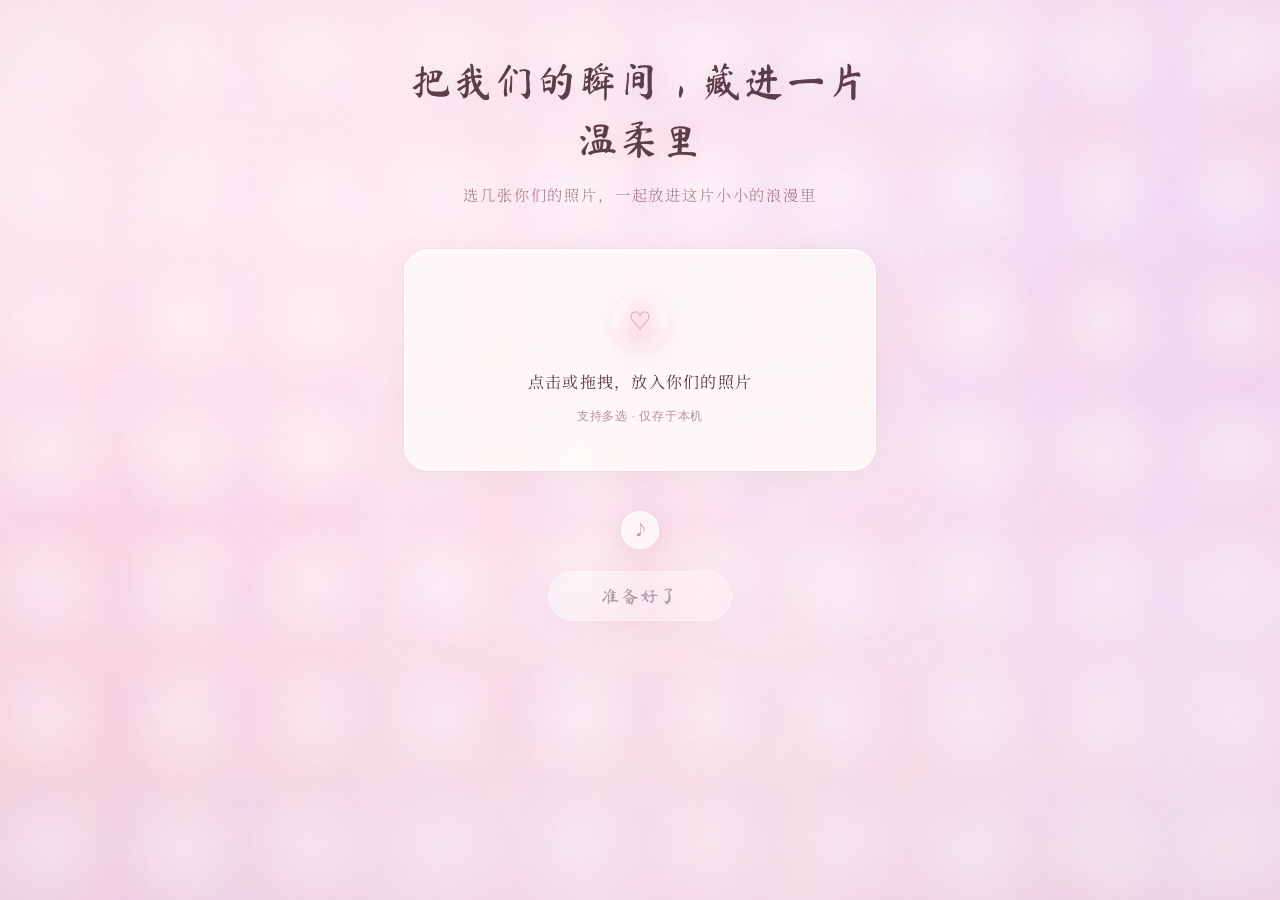
<file: index.html>
<!DOCTYPE html>
<html lang="zh-CN">
<head>
  <meta charset="UTF-8">
  <meta name="viewport" content="width=device-width, initial-scale=1.0">
  <title>把我们的瞬间 · 藏进温柔里</title>
  <link rel="preconnect" href="https://fonts.googleapis.com">
  <link rel="preconnect" href="https://fonts.gstatic.com" crossorigin>
  <link href="https://fonts.googleapis.com/css2?family=Ma+Shan+Zheng&family=ZCOOL+XiaoWei&family=Noto+Serif+SC:wght@300;400;500&display=swap" rel="stylesheet">
  <link rel="stylesheet" href="css/style.css">
</head>
<body class="page-upload">
  <!-- 背景装饰层 -->
  <div class="decor-layer" aria-hidden="true">
    <div class="dream-glow"></div>
    <div class="bokeh"></div>
    <div class="mist"></div>
    <div class="stars"></div>
    <div class="floating-hearts">
      <span></span><span></span><span></span><span></span><span></span><span></span>
    </div>
    <div class="heart-rain"></div>
    <div class="petals"></div>
    <div class="romance-vignette"></div>
  </div>

  <main class="upload-container">
    <header class="upload-header">
      <h1>把我们的瞬间，藏进一片温柔里</h1>
      <p class="subtitle">选几张你们的照片，一起放进这片小小的浪漫里</p>
    </header>

    <!-- 拖拽 / 点击上传区 -->
    <label class="drop-zone" id="dropZone" for="fileInput">
      <span class="drop-icon" aria-hidden="true"></span>
      <span class="drop-text">点击或拖拽，放入你们的照片</span>
      <span class="drop-hint">支持多选 · 仅存于本机</span>
      <input type="file" id="fileInput" accept="image/*" multiple hidden>
    </label>

    <!-- 已选预览 -->
    <section class="preview-section" id="previewSection" hidden>
      <p class="preview-count" id="previewCount"></p>
      <div class="preview-grid" id="previewGrid"></div>
    </section>

    <footer class="upload-actions">
      <button type="button" class="btn-sound-toggle btn-sound-toggle-upload" data-sound-toggle aria-pressed="true" title="关闭音效" aria-label="关闭音效">♪</button>
      <button type="button" class="btn-primary" id="confirmBtn" disabled>准备好了</button>
      <a href="gallery.html" class="link-secondary" id="continueLink" hidden>先看看上次的回忆 →</a>
    </footer>
  </main>

  <script src="js/heart-rain.js"></script>
  <script src="js/db.js"></script>
  <script src="js/romance-audio.js"></script>
  <script src="js/app.js"></script>
</body>
</html>
</file>
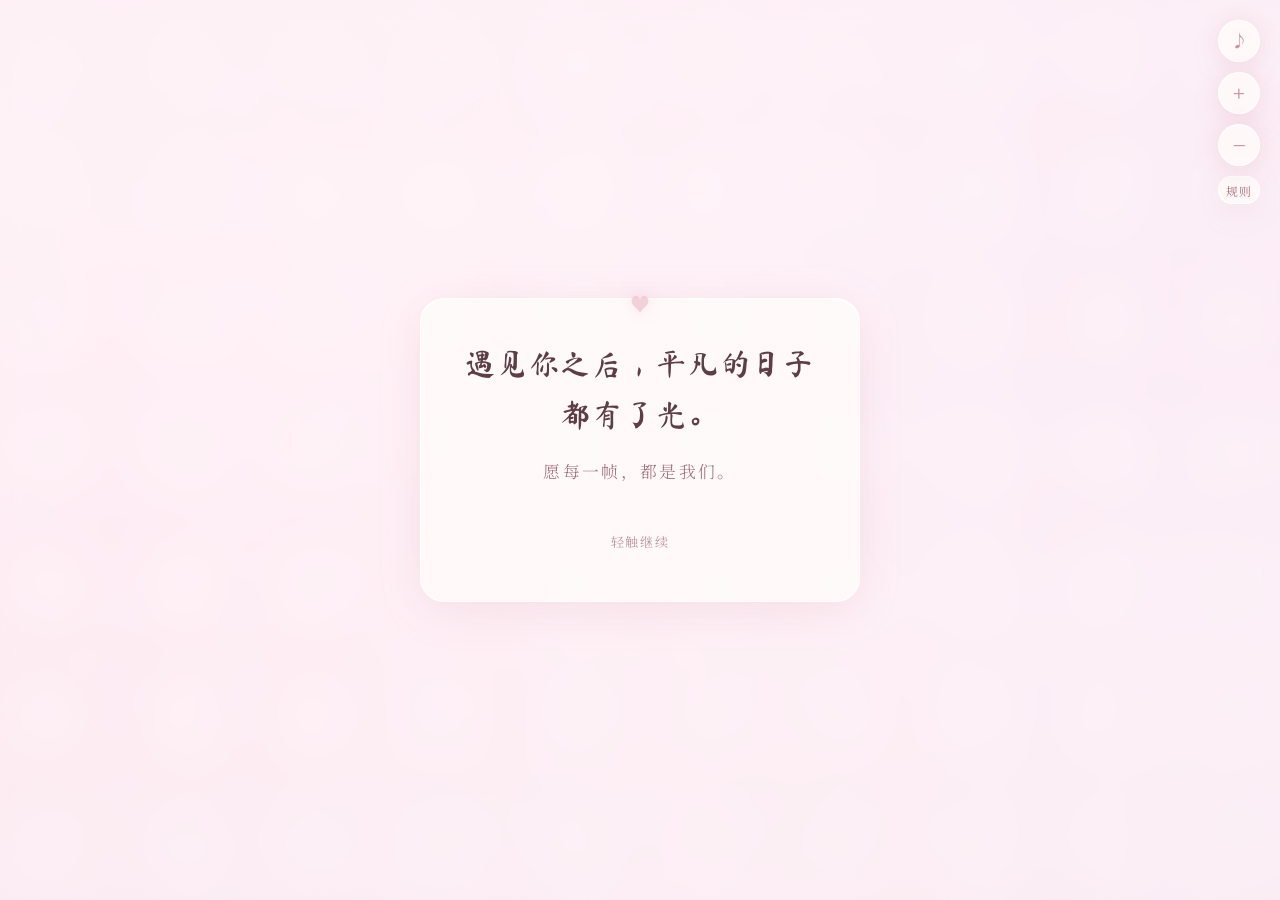
<file: gallery.html>
<!DOCTYPE html>
<html lang="zh-CN">
<head>
  <meta charset="UTF-8">
  <meta name="viewport" content="width=device-width, initial-scale=1.0">
  <title>属于我们的温柔时刻</title>
  <link rel="preconnect" href="https://fonts.googleapis.com">
  <link rel="preconnect" href="https://fonts.gstatic.com" crossorigin>
  <link href="https://fonts.googleapis.com/css2?family=Ma+Shan+Zheng&family=ZCOOL+XiaoWei&family=Noto+Serif+SC:wght@300;400;500&display=swap" rel="stylesheet">
  <link rel="stylesheet" href="css/style.css">
</head>
<body class="page-gallery">
  <div class="decor-layer" aria-hidden="true">
    <div class="dream-glow"></div>
    <div class="bokeh"></div>
    <div class="mist"></div>
    <div class="stars"></div>
    <div class="floating-hearts">
      <span></span><span></span><span></span><span></span><span></span><span></span>
    </div>
    <div class="heart-rain"></div>
    <div class="petals"></div>
    <div class="romance-vignette"></div>
  </div>

  <!-- 右上角控制区 -->
  <div class="top-controls" id="topControls">
    <button type="button" class="btn-sound-toggle" data-sound-toggle aria-pressed="true" title="关闭音效" aria-label="关闭音效">♪</button>
    <button type="button" class="btn-add-photo" id="addPhotoBtn" title="添加照片" aria-label="添加照片">+</button>
    <button type="button" class="btn-remove-photo" id="removePhotoBtn" title="删除照片" aria-label="删除照片">−</button>
    <button type="button" class="btn-rules" id="rulesBtn" title="规则说明" aria-label="规则说明">规则</button>
    <div class="rules-bubble" id="rulesBubble" role="status" aria-live="polite">
      有不懂的地方可以点这里查看玩法说明
    </div>
  </div>
  <input type="file" id="addPhotoInput" accept="image/*" multiple hidden>

  <!-- 入场暖心情侣文案 -->
  <div class="intro-overlay" id="introOverlay">
    <div class="intro-content">
      <p class="intro-line">遇见你之后，平凡的日子都有了光。</p>
      <p class="intro-line intro-line-sub">愿每一帧，都是我们。</p>
      <button type="button" class="intro-skip" id="introSkip">轻触继续</button>
    </div>
  </div>

  <!-- 照片拖尾层 -->
  <canvas class="trail-layer" id="trailCanvas" aria-hidden="true"></canvas>

  <!-- 图片交互舞台 -->
  <div class="gallery-stage" id="galleryStage"></div>
  <div class="effects-layer" id="effectsLayer" aria-live="polite"></div>

  <!-- 照片管理弹窗 -->
  <div class="photo-manage-modal" id="photoManageModal" hidden>
    <div class="photo-manage-card" role="dialog" aria-modal="true" aria-labelledby="photoManageTitle">
      <h2 id="photoManageTitle">管理照片</h2>
      <p class="photo-manage-hint">点击照片右上角的 × 可删除</p>
      <div class="photo-manage-grid" id="photoManageGrid"></div>
      <p class="photo-manage-empty" id="photoManageEmpty" hidden>还没有照片，先用右上角 + 添加吧</p>
      <button type="button" class="photo-manage-close" id="photoManageClose">完成</button>
    </div>
  </div>

  <!-- 规则弹窗 -->
  <div class="rules-modal" id="rulesModal" hidden>
    <div class="rules-card" role="dialog" aria-modal="true" aria-labelledby="rulesTitle">
      <h2 id="rulesTitle">玩法说明</h2>
      <ul class="rules-list">
        <li>按住鼠标左键靠近照片可弹开；松开左键后鼠标经过不会再推动照片。手机上用手指按住滑动同理。</li>
        <li>按住 <strong>Space</strong>：照片组成爱心形状。</li>
        <li>按住 <strong>A-Z / 0-9</strong>：照片组成对应字母或数字的实心形状。</li>
        <li>按住 <strong>Shift</strong> 时再触发形状：进入高规整模式，形状更工整。</li>
        <li>按住形状键时<strong>左键点击</strong>：照片炸裂成烟花，中央浮现对应图案，约 2 秒后消失。</li>
        <li>自由状态下左键点击照片会触发烟花和情话，几秒后会重生同款照片。</li>
        <li>按住 <strong>↑ ↓ ← →</strong>：对侧冲击波持续加压，照片越吹越猛，松手停止（约 3 秒达到最强）。</li>
        <li>手机端底部有<strong>虚拟键盘</strong>，可代替实体键操作（A-Z、0-9、爱心、风向、工整、炸裂）。</li>
        <li>首次点击或触摸页面后，背景音乐会循环播放《晴天》；右上角 <strong>♪</strong> 可开关音乐与音效。</li>
        <li>右上角 <strong>−</strong> 可打开照片管理，删除已添加的照片。</li>
      </ul>
      <button type="button" class="rules-close" id="rulesCloseBtn">我知道啦</button>
    </div>
  </div>

  <script src="js/heart-rain.js"></script>
  <script src="js/shape-points.js"></script>
  <script src="js/db.js"></script>
  <script src="js/romance-audio.js"></script>
  <script src="js/virtual-keyboard.js"></script>
  <script src="js/gallery.js"></script>
</body>
</html>
</file>
<file: css/style.css>
/* ===== 唯美浪漫主题 ===== */
:root {
  --cream: #fff9f7;
  --blush: #fce8ef;
  --peach: #ffe8e0;
  --lilac: #f0e8f8;
  --rose: #e8b4c4;
  --rose-soft: #f0d4de;
  --rose-deep: #c995a8;
  --gold-soft: #f5e6d3;
  --text-soft: #7a6369;
  --text-heading: #5c3d48;
  --text-accent: #9e6b7a;
  --shadow-soft: 0 8px 32px rgba(160, 100, 120, 0.1);
  --shadow-glow: 0 8px 40px rgba(220, 150, 170, 0.22);
  --glass: rgba(255, 252, 250, 0.72);
  --glass-border: rgba(255, 255, 255, 0.85);
  --radius-lg: 24px;
  --radius-md: 14px;
  --font-display: 'Ma Shan Zheng', 'STKaiti', 'KaiTi', cursive;
  --font-body: 'ZCOOL XiaoWei', 'Noto Serif SC', serif;
  --font-serif: 'Noto Serif SC', 'Songti SC', serif;
  --font-sans: 'PingFang SC', 'Microsoft YaHei', sans-serif;
}

*,
*::before,
*::after {
  box-sizing: border-box;
  margin: 0;
  padding: 0;
}

html, body {
  min-height: 100%;
  overflow-x: hidden;
}

body {
  font-family: var(--font-body);
  font-weight: 400;
  color: var(--text-soft);
  background-color: #fff5f8;
  background-image:
    radial-gradient(ellipse 130% 92% at 52% -24%, rgba(255, 224, 238, 0.92) 0%, rgba(255, 224, 238, 0.36) 35%, transparent 62%),
    radial-gradient(ellipse 82% 66% at 96% 44%, rgba(238, 205, 230, 0.56) 0%, transparent 58%),
    radial-gradient(ellipse 78% 56% at 4% 84%, rgba(255, 228, 220, 0.58) 0%, transparent 54%),
    radial-gradient(ellipse 45% 36% at 52% 52%, rgba(255, 248, 252, 0.52) 0%, transparent 70%),
    linear-gradient(178deg, #fffaf8 0%, #fdf0f5 32%, #f6e9f6 64%, #eee8f8 100%);
  background-attachment: fixed;
  line-height: 1.75;
  -webkit-font-smoothing: antialiased;
}

/* ===== 背景装饰层 ===== */
.decor-layer {
  position: fixed;
  inset: 0;
  pointer-events: none;
  z-index: 0;
  overflow: hidden;
}

.decor-layer::before {
  content: '';
  position: absolute;
  inset: -22%;
  background:
    radial-gradient(circle at 24% 22%, rgba(255, 236, 244, 0.6) 0%, transparent 46%),
    radial-gradient(circle at 80% 28%, rgba(245, 228, 255, 0.46) 0%, transparent 44%),
    radial-gradient(circle at 52% 82%, rgba(255, 228, 236, 0.42) 0%, transparent 42%);
  opacity: 0.75;
  filter: blur(8px);
  animation: auraDrift 20s ease-in-out infinite alternate;
}

/* 梦幻光晕（缓慢呼吸） */
.dream-glow {
  position: absolute;
  inset: -30%;
  background:
    radial-gradient(circle at 22% 30%, rgba(255, 175, 200, 0.42) 0%, transparent 44%),
    radial-gradient(circle at 76% 22%, rgba(224, 186, 240, 0.35) 0%, transparent 42%),
    radial-gradient(circle at 62% 74%, rgba(255, 206, 194, 0.33) 0%, transparent 40%),
    radial-gradient(circle at 14% 74%, rgba(255, 194, 218, 0.31) 0%, transparent 37%);
  opacity: 0.82;
  animation: glowPulse 14s ease-in-out infinite alternate;
}

@keyframes glowPulse {
  0% { opacity: 0.74; transform: scale(1) rotate(0deg) translate(0, 0); }
  100% { opacity: 1; transform: scale(1.1) rotate(2.8deg) translate(1.6%, -1.4%); }
}

/* 散景光斑 */
.bokeh {
  position: absolute;
  inset: 0;
  background-image:
    radial-gradient(circle, rgba(255, 255, 255, 0.56) 0%, transparent 70%),
    radial-gradient(circle, rgba(255, 196, 216, 0.32) 0%, transparent 70%),
    radial-gradient(circle, rgba(236, 206, 255, 0.26) 0%, transparent 70%),
    radial-gradient(circle, rgba(255, 222, 210, 0.2) 0%, transparent 68%);
  background-size: 132px 132px, 192px 192px, 102px 102px, 156px 156px;
  background-position: 10% 16%, 72% 60%, 42% 82%, 22% 72%;
  opacity: 0.76;
  animation: bokehShift 24s ease-in-out infinite alternate;
}

@keyframes bokehShift {
  0% { transform: translate(0, 0) scale(1); }
  50% { transform: translate(1.8%, -1.2%) scale(1.02); }
  100% { transform: translate(-1.3%, 1.5%) scale(1.04); }
}

@keyframes auraDrift {
  0% { transform: translate(0, 0) scale(1); }
  100% { transform: translate(1.2%, -1.8%) scale(1.05); }
}

.mist {
  position: absolute;
  inset: -20%;
  background:
    radial-gradient(ellipse 70% 55% at 15% 25%, rgba(255, 245, 250, 0.75) 0%, transparent 58%),
    radial-gradient(ellipse 60% 50% at 85% 65%, rgba(245, 230, 248, 0.6) 0%, transparent 55%),
    radial-gradient(ellipse 50% 40% at 50% 90%, rgba(255, 235, 240, 0.5) 0%, transparent 50%);
  animation: mistDrift 28s ease-in-out infinite alternate;
}

@keyframes mistDrift {
  0% { transform: translate(0, 0) scale(1); }
  100% { transform: translate(2%, 3%) scale(1.04); }
}

.stars {
  position: absolute;
  inset: 0;
  background-image:
    radial-gradient(2px 2px at 8% 12%, rgba(255, 255, 255, 0.95) 50%, transparent 50%),
    radial-gradient(1.5px 1.5px at 22% 38%, rgba(255, 230, 240, 0.9) 50%, transparent 50%),
    radial-gradient(2px 2px at 42% 18%, rgba(255, 255, 255, 0.85) 50%, transparent 50%),
    radial-gradient(1px 1px at 58% 52%, rgba(255, 245, 250, 0.8) 50%, transparent 50%),
    radial-gradient(2px 2px at 72% 28%, rgba(255, 255, 255, 0.9) 50%, transparent 50%),
    radial-gradient(1.5px 1.5px at 88% 62%, rgba(255, 220, 235, 0.85) 50%, transparent 50%),
    radial-gradient(1px 1px at 32% 72%, rgba(255, 255, 255, 0.75) 50%, transparent 50%),
    radial-gradient(2px 2px at 92% 8%, rgba(255, 240, 248, 0.9) 50%, transparent 50%),
    radial-gradient(1px 1px at 50% 45%, rgba(255, 255, 255, 0.6) 50%, transparent 50%);
  animation: starTwinkle 5s ease-in-out infinite alternate;
}

@keyframes starTwinkle {
  0% { opacity: 0.45; }
  100% { opacity: 1; }
}

/* 漂浮小爱心 */
.floating-hearts {
  position: absolute;
  inset: 0;
}

.floating-hearts span {
  position: absolute;
  font-size: 0;
  opacity: 0;
  animation: heartFloat 16s ease-in-out infinite;
}

.floating-hearts span::before {
  content: '♥';
  font-size: clamp(10px, 1.8vw, 16px);
  color: rgba(232, 160, 185, 0.35);
  text-shadow: 0 0 12px rgba(255, 180, 200, 0.4);
}

.floating-hearts span:nth-child(1) { left: 8%; animation-delay: 0s; animation-duration: 18s; }
.floating-hearts span:nth-child(2) { left: 25%; animation-delay: 3s; animation-duration: 22s; }
.floating-hearts span:nth-child(3) { left: 45%; animation-delay: 1s; animation-duration: 20s; }
.floating-hearts span:nth-child(4) { left: 62%; animation-delay: 5s; animation-duration: 17s; }
.floating-hearts span:nth-child(5) { left: 78%; animation-delay: 2s; animation-duration: 24s; }
.floating-hearts span:nth-child(6) { left: 90%; animation-delay: 7s; animation-duration: 19s; }

.floating-hearts span:nth-child(odd)::before {
  color: rgba(220, 170, 200, 0.4);
  font-size: clamp(8px, 1.4vw, 13px);
}

@keyframes heartFloat {
  0% {
    transform: translateY(105vh) rotate(0deg) scale(0.6);
    opacity: 0;
  }
  8% { opacity: 0.5; }
  50% { opacity: 0.35; }
  92% { opacity: 0.2; }
  100% {
    transform: translateY(-10vh) rotate(25deg) scale(1);
    opacity: 0;
  }
}

/* 粉色爱心雨 */
.heart-rain {
  position: absolute;
  inset: 0;
  overflow: hidden;
  pointer-events: none;
  z-index: 1;
}

.heart-rain-item {
  position: absolute;
  top: -8%;
  font-size: 0;
  animation: heartRainFall linear infinite;
  will-change: transform, opacity;
}

.heart-rain-item::before {
  content: '♥';
  display: block;
  font-size: var(--hr-size, 13px);
  color: rgba(255, 126, 172, 0.72);
  opacity: var(--hr-opacity, 0.45);
  text-shadow:
    0 0 14px rgba(255, 146, 188, 0.65),
    0 0 6px rgba(255, 190, 214, 0.5);
}

@keyframes heartRainFall {
  0% {
    transform: translateY(-4vh) translateX(0) rotate(-12deg) scale(0.78);
    opacity: 0;
  }
  10% { opacity: var(--hr-opacity, 0.45); }
  36% { transform: translateY(34vh) translateX(calc(var(--hr-drift, 20px) * 0.35)) rotate(6deg) scale(0.96); }
  68% { transform: translateY(70vh) translateX(calc(var(--hr-drift, 20px) * 0.72)) rotate(-5deg) scale(1.05); }
  90% { opacity: calc(var(--hr-opacity, 0.45) * 0.78); }
  100% {
    transform: translateY(112vh) translateX(var(--hr-drift, 20px)) rotate(18deg) scale(1.12);
    opacity: 0;
  }
}

.petals {
  position: absolute;
  inset: 0;
}

.petals::before,
.petals::after {
  content: '';
  position: absolute;
  width: 8px;
  height: 8px;
  border-radius: 50% 0 50% 50%;
  background: linear-gradient(135deg, rgba(255, 200, 215, 0.5), rgba(240, 180, 200, 0.25));
  animation: petalFall 24s linear infinite;
}

.petals::before {
  left: 12%;
  top: -12px;
  animation-duration: 26s;
}

.petals::after {
  left: 68%;
  top: -12px;
  width: 6px;
  height: 6px;
  animation-delay: 9s;
  animation-duration: 21s;
}

.decor-layer::after {
  content: '';
  position: absolute;
  width: 7px;
  height: 7px;
  border-radius: 50% 0 50% 50%;
  background: rgba(255, 190, 210, 0.35);
  left: 42%;
  top: -8px;
  animation: petalFall 28s linear infinite;
  animation-delay: 4s;
}

.decor-layer .petals::before {
  box-shadow:
    100px 0 0 0 rgba(255, 195, 210, 0.3),
    240px 0 0 0 rgba(245, 200, 220, 0.25),
    380px 0 0 0 rgba(255, 210, 225, 0.28),
    520px 0 0 0 rgba(235, 190, 210, 0.22);
}

@keyframes petalFall {
  0% {
    transform: translateY(0) translateX(0) rotate(0deg);
    opacity: 0;
  }
  10% { opacity: 0.65; }
  90% { opacity: 0.35; }
  100% {
    transform: translateY(100vh) translateX(40px) rotate(180deg);
    opacity: 0;
  }
}

/* 边缘柔焦暗角 */
.romance-vignette {
  position: absolute;
  inset: 0;
  background:
    radial-gradient(ellipse 88% 78% at 50% 46%, transparent 34%, rgba(184, 122, 146, 0.09) 100%),
    linear-gradient(180deg, rgba(255, 240, 246, 0.22) 0%, transparent 22%, transparent 76%, rgba(234, 210, 230, 0.24) 100%),
    radial-gradient(circle at 50% 18%, rgba(255, 250, 253, 0.24) 0%, transparent 58%);
  pointer-events: none;
}

/* ===== 上传页 ===== */
.page-upload main,
.upload-container {
  position: relative;
  z-index: 1;
  max-width: 520px;
  margin: 0 auto;
  padding: 52px 24px 72px;
  min-height: 100vh;
  display: flex;
  flex-direction: column;
  align-items: center;
}

.upload-header {
  text-align: center;
  margin-bottom: 40px;
}

.upload-header h1 {
  font-family: var(--font-display);
  font-size: clamp(1.85rem, 6vw, 2.5rem);
  font-weight: 400;
  color: var(--text-heading);
  letter-spacing: 0.04em;
  line-height: 1.45;
  text-shadow: 0 2px 20px rgba(200, 120, 150, 0.15);
}

.subtitle {
  margin-top: 14px;
  font-family: var(--font-serif);
  font-size: 0.95rem;
  font-weight: 300;
  color: var(--text-accent);
  letter-spacing: 0.12em;
  opacity: 0.92;
}

.drop-zone {
  display: flex;
  flex-direction: column;
  align-items: center;
  justify-content: center;
  width: 100%;
  min-height: 210px;
  padding: 44px 28px;
  border: 1px solid rgba(255, 255, 255, 0.9);
  border-radius: var(--radius-lg);
  background: var(--glass);
  backdrop-filter: blur(16px);
  -webkit-backdrop-filter: blur(16px);
  cursor: pointer;
  transition: border-color 0.35s, box-shadow 0.35s, transform 0.35s;
  box-shadow:
    var(--shadow-soft),
    inset 0 1px 0 rgba(255, 255, 255, 0.9),
    0 0 0 1px rgba(240, 200, 215, 0.25);
  position: relative;
  overflow: hidden;
}

.drop-zone::before {
  content: '';
  position: absolute;
  inset: -1px;
  border-radius: inherit;
  padding: 1px;
  background: linear-gradient(
    135deg,
    rgba(255, 200, 220, 0.6),
    rgba(240, 210, 255, 0.4),
    rgba(255, 220, 200, 0.5)
  );
  -webkit-mask: linear-gradient(#fff 0 0) content-box, linear-gradient(#fff 0 0);
  mask: linear-gradient(#fff 0 0) content-box, linear-gradient(#fff 0 0);
  -webkit-mask-composite: xor;
  mask-composite: exclude;
  pointer-events: none;
  opacity: 0.7;
}

.drop-zone:hover,
.drop-zone.drag-over {
  border-color: rgba(255, 255, 255, 1);
  transform: translateY(-2px);
  box-shadow:
    var(--shadow-glow),
    inset 0 1px 0 rgba(255, 255, 255, 1),
    0 0 0 1px rgba(230, 170, 190, 0.35);
}

.drop-icon {
  width: 56px;
  height: 56px;
  margin-bottom: 18px;
  background:
    radial-gradient(circle at 50% 40%, rgba(255, 220, 235, 0.9) 0%, transparent 55%),
    radial-gradient(ellipse 90% 60% at 50% 75%, rgba(245, 200, 220, 0.5) 0%, transparent 70%);
  border-radius: 50%;
  position: relative;
  box-shadow: 0 4px 20px rgba(220, 150, 170, 0.2);
}

.drop-icon::after {
  content: '♡';
  position: absolute;
  inset: 0;
  display: flex;
  align-items: center;
  justify-content: center;
  font-size: 22px;
  color: var(--rose-deep);
  opacity: 0.85;
  animation: heartBeat 2.5s ease-in-out infinite;
}

@keyframes heartBeat {
  0%, 100% { transform: scale(1); }
  50% { transform: scale(1.08); }
}

.drop-text {
  font-family: var(--font-serif);
  font-size: 1rem;
  color: var(--text-heading);
  letter-spacing: 0.08em;
}

.drop-hint {
  margin-top: 10px;
  font-family: var(--font-sans);
  font-size: 0.72rem;
  color: var(--text-accent);
  letter-spacing: 0.06em;
  opacity: 0.75;
}

.preview-section {
  width: 100%;
  margin-top: 32px;
}

.preview-count {
  font-family: var(--font-serif);
  font-size: 0.88rem;
  margin-bottom: 14px;
  text-align: center;
  color: var(--text-accent);
  letter-spacing: 0.08em;
}

.preview-grid {
  display: grid;
  grid-template-columns: repeat(auto-fill, minmax(88px, 1fr));
  gap: 14px;
}

.preview-item {
  position: relative;
  aspect-ratio: 1;
  border-radius: var(--radius-md);
  overflow: hidden;
  box-shadow: var(--shadow-soft), 0 0 0 1px rgba(255, 255, 255, 0.6);
}

.preview-item img {
  width: 100%;
  height: 100%;
  object-fit: cover;
  display: block;
}

.preview-remove {
  position: absolute;
  top: 4px;
  right: 4px;
  width: 24px;
  height: 24px;
  border: none;
  border-radius: 50%;
  background: rgba(255, 255, 255, 0.9);
  color: var(--rose-deep);
  font-size: 16px;
  line-height: 1;
  cursor: pointer;
  opacity: 0;
  transition: opacity 0.2s;
}

.preview-item:hover .preview-remove {
  opacity: 1;
}

.upload-actions {
  margin-top: 40px;
  display: flex;
  flex-direction: column;
  align-items: center;
  gap: 18px;
  width: 100%;
}

.btn-primary {
  display: inline-block;
  padding: 15px 52px;
  font-family: var(--font-display);
  font-size: 1.15rem;
  letter-spacing: 0.08em;
  color: var(--text-heading);
  background: linear-gradient(145deg, rgba(255, 252, 250, 0.95), rgba(255, 235, 242, 0.9));
  border: 1px solid rgba(255, 255, 255, 0.95);
  border-radius: 999px;
  cursor: pointer;
  text-decoration: none;
  transition: background 0.35s, box-shadow 0.35s, transform 0.3s;
  box-shadow:
    var(--shadow-soft),
    0 0 24px rgba(230, 160, 185, 0.2);
}

.btn-primary:hover:not(:disabled) {
  background: linear-gradient(145deg, #fff, rgba(255, 240, 246, 1));
  transform: translateY(-2px);
  box-shadow: var(--shadow-glow);
}

.btn-primary:disabled {
  opacity: 0.45;
  cursor: not-allowed;
  transform: none;
}

.link-secondary {
  font-family: var(--font-serif);
  font-size: 0.85rem;
  color: var(--text-accent);
  text-decoration: none;
  letter-spacing: 0.06em;
  opacity: 0.85;
  border-bottom: 1px solid transparent;
  transition: opacity 0.2s, border-color 0.2s, color 0.2s;
}

.link-secondary:hover {
  opacity: 1;
  color: var(--rose-deep);
  border-bottom-color: var(--rose);
}

/* ===== 主视觉页 ===== */
.page-gallery {
  overflow: hidden;
  height: 100vh;
  height: 100dvh;
  padding-bottom: var(--vk-height, 0px);
  transition: padding-bottom 0.32s ease;
}

.page-gallery.has-virtual-keyboard .top-controls {
  bottom: calc(12px + var(--vk-height, 0px));
  top: auto;
}

/* ===== 手机虚拟键盘 ===== */
.virtual-keyboard {
  position: fixed;
  left: 0;
  right: 0;
  bottom: 0;
  z-index: 35;
  pointer-events: auto;
  border-top: 1px solid rgba(255, 255, 255, 0.82);
  background: linear-gradient(
    180deg,
    rgba(255, 248, 252, 0.72) 0%,
    rgba(255, 236, 244, 0.94) 42%,
    rgba(245, 228, 240, 0.97) 100%
  );
  backdrop-filter: blur(16px);
  -webkit-backdrop-filter: blur(16px);
  box-shadow:
    0 -8px 32px rgba(160, 100, 120, 0.14),
    0 -2px 0 rgba(255, 255, 255, 0.65) inset;
}

.virtual-keyboard[hidden] {
  display: none !important;
}

.virtual-keyboard.is-collapsed .vk-body {
  display: none;
}

.vk-handle {
  display: flex;
  align-items: center;
  justify-content: space-between;
  gap: 12px;
  padding: 8px 14px 6px;
}

.vk-handle-title {
  font-family: var(--font-serif);
  font-size: 0.78rem;
  letter-spacing: 0.14em;
  color: var(--text-accent);
}

.vk-toggle {
  border: 1px solid rgba(255, 255, 255, 0.9);
  border-radius: 999px;
  padding: 5px 12px;
  background: rgba(255, 252, 250, 0.88);
  color: var(--rose-deep);
  font-family: var(--font-serif);
  font-size: 0.72rem;
  cursor: pointer;
  box-shadow: var(--shadow-soft);
}

.vk-body {
  padding: 0 10px 10px;
  max-height: min(46vh, 360px);
  overflow: hidden;
  display: flex;
  flex-direction: column;
  gap: 8px;
}

.vk-quick-row {
  display: grid;
  grid-template-columns: 1fr 1fr 1fr;
  gap: 8px;
}

.vk-tabs {
  display: grid;
  grid-template-columns: repeat(3, 1fr);
  gap: 6px;
}

.vk-tab {
  border: 1px solid rgba(255, 255, 255, 0.88);
  border-radius: 12px;
  padding: 7px 0;
  background: rgba(255, 252, 250, 0.65);
  color: var(--text-soft);
  font-family: var(--font-serif);
  font-size: 0.78rem;
  letter-spacing: 0.06em;
  cursor: pointer;
  transition: background 0.2s, color 0.2s, box-shadow 0.2s;
}

.vk-tab.is-active {
  color: var(--text-heading);
  background: linear-gradient(145deg, rgba(255, 252, 250, 0.98), rgba(255, 228, 238, 0.92));
  box-shadow: var(--shadow-soft), 0 0 16px rgba(230, 160, 185, 0.18);
}

.vk-panels {
  flex: 1;
  min-height: 0;
  overflow: auto;
  -webkit-overflow-scrolling: touch;
}

.vk-panel[hidden] {
  display: none !important;
}

.vk-alpha-grid {
  display: grid;
  grid-template-columns: repeat(9, minmax(0, 1fr));
  gap: 5px;
}

.vk-digit-grid {
  display: grid;
  grid-template-columns: repeat(5, minmax(0, 1fr));
  gap: 6px;
}

.vk-arrow-pad {
  display: grid;
  grid-template-columns: repeat(3, minmax(0, 1fr));
  grid-template-rows: repeat(2, minmax(44px, auto));
  gap: 8px;
  max-width: 220px;
  margin: 0 auto;
}

.vk-key-arrow.vk-arrow-up {
  grid-column: 2;
  grid-row: 1;
}

.vk-key-arrow.vk-arrow-left {
  grid-column: 1;
  grid-row: 2;
}

.vk-key-arrow.vk-arrow-down {
  grid-column: 2;
  grid-row: 2;
}

.vk-key-arrow.vk-arrow-right {
  grid-column: 3;
  grid-row: 2;
}

.vk-key {
  border: 1px solid rgba(255, 255, 255, 0.92);
  border-radius: 11px;
  background: linear-gradient(160deg, rgba(255, 252, 250, 0.96), rgba(255, 238, 245, 0.88));
  color: var(--text-heading);
  font-family: var(--font-serif);
  font-size: 0.82rem;
  line-height: 1;
  min-height: 38px;
  cursor: pointer;
  user-select: none;
  -webkit-user-select: none;
  touch-action: manipulation;
  box-shadow:
    0 2px 8px rgba(160, 100, 120, 0.08),
    0 0 0 1px rgba(255, 255, 255, 0.35) inset;
  transition: transform 0.12s ease, box-shadow 0.12s ease, background 0.12s ease;
}

.vk-key-alpha,
.vk-key-digit {
  min-height: 34px;
  font-size: 0.74rem;
  padding: 0;
}

.vk-key-heart {
  font-size: 1.15rem;
  color: #c95d82;
  min-height: 42px;
}

.vk-key-burst {
  font-size: 1rem;
  color: #b84a70;
  min-height: 42px;
}

.vk-key-shift {
  font-size: 1rem;
  min-height: 42px;
}

.vk-key-arrow {
  min-height: 46px;
  font-size: 1.1rem;
}

.vk-key.is-held,
.vk-key:active {
  transform: scale(0.94);
  background: linear-gradient(160deg, rgba(255, 220, 234, 0.98), rgba(255, 190, 215, 0.9));
  box-shadow:
    0 0 14px rgba(230, 140, 175, 0.28),
    0 0 0 1px rgba(255, 255, 255, 0.5) inset;
}

.vk-key-shift.is-active {
  background: linear-gradient(160deg, rgba(255, 210, 228, 0.98), rgba(240, 170, 200, 0.92));
  color: #8f3f5e;
  box-shadow: 0 0 16px rgba(220, 130, 165, 0.32);
}

.vk-hint {
  font-family: var(--font-serif);
  font-size: 0.65rem;
  line-height: 1.45;
  color: var(--text-accent);
  text-align: center;
  opacity: 0.88;
  padding: 0 4px;
}

.gallery-stage {
  position: fixed;
  inset: 0;
  z-index: 2;
}

.trail-layer {
  position: fixed;
  inset: 0;
  z-index: 1;
  pointer-events: none;
}

.photo-card {
  position: fixed;
  left: 0;
  top: 0;
  will-change: transform;
  border-radius: var(--radius-md);
  overflow: hidden;
  box-shadow:
    0 6px 24px rgba(140, 90, 110, 0.15),
    0 0 0 1px rgba(255, 255, 255, 0.65),
    0 0 20px rgba(255, 180, 200, 0.12);
  pointer-events: auto;
  cursor: pointer;
  transition: box-shadow 0.3s;
}

.photo-card:hover {
  box-shadow:
    0 12px 36px rgba(160, 100, 120, 0.22),
    0 0 0 1px rgba(255, 255, 255, 0.85),
    0 0 32px rgba(255, 160, 190, 0.25);
}

.photo-card.is-hidden,
.photo-card.is-exploding {
  pointer-events: none;
  opacity: 0;
}

.photo-card img {
  width: 100%;
  height: 100%;
  object-fit: cover;
  display: block;
  user-select: none;
  -webkit-user-drag: none;
}

.intro-overlay {
  position: fixed;
  inset: 0;
  z-index: 10;
  display: flex;
  align-items: center;
  justify-content: center;
  background: rgba(255, 245, 248, 0.75);
  backdrop-filter: blur(12px);
  -webkit-backdrop-filter: blur(12px);
  transition: opacity 0.9s ease;
}

.intro-overlay.fade-out {
  opacity: 0;
  pointer-events: none;
}

.intro-content {
  text-align: center;
  padding: 40px 36px;
  max-width: 440px;
  background: var(--glass);
  border-radius: var(--radius-lg);
  border: 1px solid var(--glass-border);
  box-shadow:
    var(--shadow-glow),
    inset 0 1px 0 rgba(255, 255, 255, 0.95);
  position: relative;
}

.intro-content::before {
  content: '♥';
  position: absolute;
  top: -12px;
  left: 50%;
  transform: translateX(-50%);
  font-size: 20px;
  color: var(--rose);
  opacity: 0.6;
  text-shadow: 0 0 16px rgba(255, 150, 180, 0.5);
}

.intro-line {
  font-family: var(--font-display);
  font-size: clamp(1.5rem, 5vw, 1.9rem);
  font-weight: 400;
  color: var(--text-heading);
  letter-spacing: 0.06em;
  line-height: 1.65;
}

.intro-line-sub {
  margin-top: 18px;
  font-family: var(--font-serif);
  font-size: clamp(0.95rem, 2.8vw, 1.05rem);
  font-weight: 300;
  color: var(--text-accent);
  letter-spacing: 0.14em;
}

.intro-skip {
  margin-top: 36px;
  padding: 10px 24px;
  font-family: var(--font-serif);
  font-size: 0.82rem;
  color: var(--text-accent);
  background: transparent;
  border: none;
  cursor: pointer;
  opacity: 0.7;
  letter-spacing: 0.12em;
  transition: opacity 0.25s, color 0.25s;
}

.intro-skip:hover {
  opacity: 1;
  color: var(--rose-deep);
}

.music-gate {
  position: fixed;
  inset: 0;
  z-index: 100;
  display: flex;
  align-items: center;
  justify-content: center;
  padding: 24px;
  background: rgba(40, 20, 30, 0.42);
  backdrop-filter: blur(10px);
  -webkit-backdrop-filter: blur(10px);
  animation: musicGateIn 0.55s ease;
}

.music-gate.fade-out {
  animation: musicGateOut 0.55s ease forwards;
}

.music-gate-card {
  width: min(92vw, 360px);
  padding: 36px 28px 32px;
  border-radius: var(--radius-lg);
  border: 1px solid rgba(255, 255, 255, 0.88);
  background: linear-gradient(165deg, rgba(255, 252, 250, 0.96), rgba(255, 236, 244, 0.92));
  box-shadow: var(--shadow-glow);
  text-align: center;
}

.music-gate-kicker {
  font-family: var(--font-serif);
  font-size: 0.88rem;
  color: var(--text-accent);
  letter-spacing: 0.12em;
  margin-bottom: 10px;
}

.music-gate-title {
  font-family: var(--font-display);
  font-size: 2rem;
  color: var(--text-heading);
  line-height: 1.2;
  margin-bottom: 6px;
}

.music-gate-artist {
  font-family: var(--font-serif);
  font-size: 0.95rem;
  color: var(--text-soft);
  margin-bottom: 28px;
}

.music-gate-btn {
  display: inline-block;
  padding: 12px 28px;
  border: 1px solid rgba(255, 255, 255, 0.95);
  border-radius: 999px;
  background: linear-gradient(145deg, rgba(255, 252, 250, 0.98), rgba(255, 228, 238, 0.92));
  color: var(--text-heading);
  font-family: var(--font-display);
  font-size: 1.05rem;
  letter-spacing: 0.06em;
  cursor: pointer;
  box-shadow: var(--shadow-soft);
  transition: transform 0.25s, box-shadow 0.25s;
}

.music-gate-btn:hover {
  transform: translateY(-1px);
  box-shadow: var(--shadow-glow);
}

@keyframes musicGateIn {
  from { opacity: 0; }
  to { opacity: 1; }
}

@keyframes musicGateOut {
  from { opacity: 1; }
  to { opacity: 0; }
}

.top-controls {
  position: fixed;
  top: 20px;
  right: 20px;
  z-index: 30;
  display: flex;
  flex-direction: column;
  align-items: center;
  gap: 10px;
}

.btn-add-photo {
  position: relative;
  width: 42px;
  height: 42px;
  border: 1px solid rgba(255, 255, 255, 0.9);
  border-radius: 50%;
  background: var(--glass);
  backdrop-filter: blur(12px);
  -webkit-backdrop-filter: blur(12px);
  color: var(--rose-deep);
  font-size: 22px;
  font-weight: 300;
  line-height: 1;
  cursor: pointer;
  box-shadow: var(--shadow-soft), 0 0 20px rgba(230, 160, 185, 0.15);
  transition: background 0.3s, transform 0.3s, box-shadow 0.3s;
  font-family: var(--font-body);
}

.btn-add-photo:hover {
  background: rgba(255, 255, 255, 0.95);
  transform: scale(1.08);
  box-shadow: var(--shadow-glow);
}

.btn-add-photo:active {
  transform: scale(0.95);
}

.btn-remove-photo {
  position: relative;
  width: 42px;
  height: 42px;
  border: 1px solid rgba(255, 255, 255, 0.9);
  border-radius: 50%;
  background: var(--glass);
  backdrop-filter: blur(12px);
  -webkit-backdrop-filter: blur(12px);
  color: var(--rose-deep);
  font-size: 24px;
  font-weight: 300;
  line-height: 1;
  cursor: pointer;
  box-shadow: var(--shadow-soft), 0 0 20px rgba(230, 160, 185, 0.15);
  transition: background 0.3s, transform 0.3s, box-shadow 0.3s;
  font-family: var(--font-body);
}

.btn-remove-photo:hover {
  background: rgba(255, 255, 255, 0.95);
  transform: scale(1.08);
  box-shadow: var(--shadow-glow);
}

.btn-remove-photo:active {
  transform: scale(0.95);
}

.btn-rules {
  width: 42px;
  height: 28px;
  border: 1px solid rgba(255, 255, 255, 0.9);
  border-radius: 14px;
  background: var(--glass);
  color: var(--text-accent);
  font-family: var(--font-serif);
  font-size: 0.74rem;
  letter-spacing: 0.05em;
  cursor: pointer;
  box-shadow: var(--shadow-soft);
  transition: transform 0.25s, box-shadow 0.25s, background 0.25s;
}

.btn-rules:hover {
  transform: translateY(-1px);
  background: rgba(255, 255, 255, 0.95);
  box-shadow: var(--shadow-glow);
}

.btn-sound-toggle {
  width: 42px;
  height: 42px;
  border: 1px solid rgba(255, 255, 255, 0.9);
  border-radius: 50%;
  background: var(--glass);
  backdrop-filter: blur(12px);
  -webkit-backdrop-filter: blur(12px);
  color: var(--rose-deep);
  font-size: 1.05rem;
  line-height: 1;
  cursor: pointer;
  box-shadow: var(--shadow-soft), 0 0 20px rgba(230, 160, 185, 0.15);
  transition: background 0.3s, transform 0.3s, box-shadow 0.3s, opacity 0.3s;
  font-family: var(--font-body);
}

.btn-sound-toggle:hover {
  background: rgba(255, 255, 255, 0.95);
  transform: scale(1.08);
  box-shadow: var(--shadow-glow);
}

.btn-sound-toggle:active {
  transform: scale(0.95);
}

.btn-sound-toggle.is-muted {
  opacity: 0.55;
  color: var(--text-soft);
}

.btn-sound-toggle-upload {
  width: 38px;
  height: 38px;
  font-size: 0.95rem;
  margin-bottom: 4px;
}

.rules-bubble {
  position: absolute;
  top: 46px;
  right: 56px;
  max-width: 220px;
  padding: 10px 12px;
  border-radius: 14px;
  border: 1px solid rgba(255, 255, 255, 0.92);
  background: rgba(255, 252, 250, 0.92);
  color: var(--text-accent);
  font-family: var(--font-serif);
  font-size: 0.78rem;
  line-height: 1.55;
  box-shadow: var(--shadow-soft);
  opacity: 0;
  transform: translateX(8px) scale(0.96);
  transition: opacity 0.24s ease, transform 0.24s ease;
  pointer-events: none;
}

.rules-bubble.show {
  opacity: 1;
  transform: translateX(0) scale(1);
}

.rules-modal {
  position: fixed;
  inset: 0;
  z-index: 40;
  display: flex;
  align-items: center;
  justify-content: center;
  padding: 20px;
  background: rgba(255, 245, 248, 0.45);
  backdrop-filter: blur(6px);
}

.rules-modal[hidden] {
  display: none !important;
}

.photo-manage-modal {
  position: fixed;
  inset: 0;
  z-index: 40;
  display: flex;
  align-items: center;
  justify-content: center;
  padding: 20px;
  background: rgba(255, 245, 248, 0.45);
  backdrop-filter: blur(6px);
  -webkit-backdrop-filter: blur(6px);
}

.photo-manage-modal[hidden] {
  display: none !important;
}

.photo-manage-card {
  width: min(92vw, 520px);
  max-height: min(80vh, 640px);
  overflow: auto;
  padding: 28px 24px 22px;
  border-radius: var(--radius-lg);
  border: 1px solid var(--glass-border);
  background: var(--glass);
  box-shadow: var(--shadow-glow);
  text-align: center;
}

.photo-manage-card h2 {
  margin: 0 0 8px;
  font-family: var(--font-display);
  font-size: 1.6rem;
  font-weight: 400;
  color: var(--text-heading);
}

.photo-manage-hint {
  margin: 0 0 18px;
  font-family: var(--font-serif);
  font-size: 0.82rem;
  color: var(--text-accent);
}

.photo-manage-grid {
  display: grid;
  grid-template-columns: repeat(auto-fill, minmax(88px, 1fr));
  gap: 12px;
  margin-bottom: 18px;
}

.photo-manage-item {
  position: relative;
  aspect-ratio: 1;
  border-radius: var(--radius-md);
  overflow: hidden;
  box-shadow: var(--shadow-soft);
  background: rgba(255, 255, 255, 0.6);
}

.photo-manage-item img {
  width: 100%;
  height: 100%;
  object-fit: cover;
  display: block;
}

.photo-manage-delete {
  position: absolute;
  top: 4px;
  right: 4px;
  width: 22px;
  height: 22px;
  border: none;
  border-radius: 50%;
  background: rgba(90, 50, 60, 0.72);
  color: #fff;
  font-size: 14px;
  line-height: 1;
  cursor: pointer;
  transition: background 0.2s, transform 0.2s;
}

.photo-manage-delete:hover {
  background: rgba(120, 60, 75, 0.88);
  transform: scale(1.08);
}

.photo-manage-empty {
  margin: 0 0 18px;
  font-family: var(--font-serif);
  font-size: 0.85rem;
  color: var(--text-soft);
}

.photo-manage-close {
  min-width: 120px;
  padding: 10px 24px;
  border: none;
  border-radius: 999px;
  background: linear-gradient(135deg, var(--rose-soft), var(--rose));
  color: #fff;
  font-family: var(--font-serif);
  font-size: 0.9rem;
  cursor: pointer;
  box-shadow: var(--shadow-soft);
  transition: transform 0.2s, box-shadow 0.2s;
}

.photo-manage-close:hover {
  transform: translateY(-1px);
  box-shadow: var(--shadow-glow);
}

.rules-card {
  width: min(92vw, 460px);
  background: rgba(255, 252, 250, 0.95);
  border: 1px solid rgba(255, 255, 255, 0.95);
  border-radius: var(--radius-lg);
  box-shadow: var(--shadow-glow);
  padding: 24px 22px 20px;
}

.rules-card h2 {
  font-family: var(--font-display);
  font-size: 1.35rem;
  font-weight: 400;
  color: var(--text-heading);
  text-align: center;
  margin-bottom: 12px;
}

.rules-list {
  list-style: none;
  display: grid;
  gap: 8px;
  margin-bottom: 14px;
}

.rules-list li {
  font-family: var(--font-serif);
  font-size: 0.9rem;
  color: var(--text-soft);
  line-height: 1.65;
}

.rules-close {
  display: block;
  margin: 0 auto;
  min-width: 110px;
  border: 1px solid rgba(255, 255, 255, 0.95);
  border-radius: 999px;
  background: linear-gradient(145deg, rgba(255, 252, 250, 0.95), rgba(255, 235, 242, 0.9));
  color: var(--text-heading);
  font-family: var(--font-serif);
  font-size: 0.86rem;
  padding: 9px 16px;
  cursor: pointer;
}

.effects-layer {
  position: fixed;
  inset: 0;
  z-index: 15;
  pointer-events: none;
  overflow: hidden;
}

.firework-particle {
  position: fixed;
  border-radius: 4px;
  background-size: cover;
  background-position: center;
  pointer-events: none;
  will-change: transform, opacity;
}

.firework-particle.burst-shard {
  border-radius: 6px;
  box-shadow:
    0 0 8px rgba(255, 170, 195, 0.42),
    0 0 3px rgba(255, 255, 255, 0.28);
}

.burst-spark {
  position: fixed;
  border-radius: 50%;
  pointer-events: none;
  will-change: transform, opacity;
  box-shadow: 0 0 6px currentColor;
}

.burst-heart {
  position: fixed;
  color: rgba(255, 130, 175, 0.9);
  text-shadow:
    0 0 8px rgba(255, 150, 190, 0.68),
    0 0 3px rgba(255, 220, 235, 0.45);
  pointer-events: none;
  will-change: transform, opacity;
  line-height: 1;
}

.formation-burst-flash {
  position: fixed;
  width: 96px;
  height: 96px;
  margin: -48px 0 0 -48px;
  border-radius: 50%;
  background: radial-gradient(
    circle,
    rgba(255, 220, 235, 0.74) 0%,
    rgba(240, 190, 220, 0.28) 40%,
    transparent 70%
  );
  pointer-events: none;
  animation: formationFlash 0.52s ease-out forwards;
}

.formation-burst-ring {
  position: fixed;
  width: 34px;
  height: 34px;
  margin: -17px 0 0 -17px;
  border-radius: 50%;
  border: 1.5px solid rgba(255, 180, 210, 0.62);
  box-shadow:
    0 0 12px rgba(255, 160, 190, 0.35),
    inset 0 0 8px rgba(255, 230, 240, 0.28);
  pointer-events: none;
  animation: formationRing 0.82s ease-out forwards;
}

/* ===== 方向键边缘冲击波 ===== */
.edge-shockwave {
  position: fixed;
  pointer-events: none;
  z-index: 22;
  contain: layout style paint;
}

.edge-from-left {
  left: 0;
  top: 0;
  width: min(36vw, 260px);
  height: 100vh;
}

.edge-from-right {
  right: 0;
  top: 0;
  width: min(36vw, 260px);
  height: 100vh;
}

.edge-from-up {
  top: 0;
  left: 0;
  width: 100vw;
  height: min(36vh, 220px);
}

.edge-from-down {
  bottom: 0;
  left: 0;
  width: 100vw;
  height: min(36vh, 220px);
}

.edge-shockwave-sustain {
  --sw-i: 0.35;
}

.edge-from-left.edge-shockwave-sustain,
.edge-from-right.edge-shockwave-sustain {
  width: min(calc(24vw + var(--sw-i) * 24vw), calc(180px + var(--sw-i) * 200px));
}

.edge-from-up.edge-shockwave-sustain,
.edge-from-down.edge-shockwave-sustain {
  height: min(calc(22vh + var(--sw-i) * 22vh), calc(160px + var(--sw-i) * 180px));
}

.edge-shockwave-sustain::before {
  animation: none;
  opacity: calc(0.18 + var(--sw-i) * 0.78);
}

.edge-from-left.edge-shockwave-sustain::before,
.edge-from-right.edge-shockwave-sustain::before {
  transform: scaleX(calc(0.38 + var(--sw-i) * 0.92)) scaleY(calc(0.92 + var(--sw-i) * 0.22));
}

.edge-from-up.edge-shockwave-sustain::before,
.edge-from-down.edge-shockwave-sustain::before {
  transform: scaleY(calc(0.38 + var(--sw-i) * 0.92)) scaleX(calc(0.92 + var(--sw-i) * 0.22));
}

.edge-shockwave-sustain.sw-intense::before {
  filter: brightness(1.12) saturate(1.15);
}

.edge-shockwave-sustain.sw-max::before {
  filter: brightness(1.22) saturate(1.28);
}

.edge-shockwave-sustain::after {
  display: none;
}

.edge-shockwave-sustain-flash {
  position: fixed;
  inset: 0;
  pointer-events: none;
  z-index: 21;
  opacity: var(--sw-i, 0);
}

.edge-shockwave-sustain-flash.edge-from-left {
  background: linear-gradient(90deg, rgba(255, 120, 165, 0.34) 0%, transparent 50%);
}

.edge-shockwave-sustain-flash.edge-from-right {
  background: linear-gradient(270deg, rgba(255, 120, 165, 0.34) 0%, transparent 50%);
}

.edge-shockwave-sustain-flash.edge-from-up {
  background: linear-gradient(180deg, rgba(255, 120, 165, 0.34) 0%, transparent 50%);
}

.edge-shockwave-sustain-flash.edge-from-down {
  background: linear-gradient(0deg, rgba(255, 120, 165, 0.34) 0%, transparent 50%);
}

.edge-shockwave-pulse {
  --sw-pulse: 1;
}

.edge-shockwave-pulse::before {
  animation-duration: calc(0.58s / var(--sw-pulse));
}

.edge-shockwave-pulse .edge-shockwave-ring {
  animation-duration: calc(0.62s / var(--sw-pulse));
  border-width: calc(1px + var(--sw-pulse) * 1.4px);
}

.edge-shockwave-pulse::after {
  animation-duration: calc(0.42s / var(--sw-pulse));
  animation-name: edgeShockFlashPulse;
}

@keyframes edgeShockFlashPulse {
  0% { opacity: calc(0.35 + var(--sw-pulse) * 0.25); }
  100% { opacity: 0; }
}

.edge-shockwave::before {
  content: '';
  position: absolute;
  inset: 0;
  opacity: 0;
  animation: edgeShockGlowX 0.58s ease-out forwards;
}

.edge-from-left::before {
  transform-origin: left center;
  background: linear-gradient(
    90deg,
    rgba(255, 95, 145, 0.92) 0%,
    rgba(255, 175, 205, 0.5) 36%,
    transparent 100%
  );
}

.edge-from-right::before {
  transform-origin: right center;
  background: linear-gradient(
    270deg,
    rgba(255, 95, 145, 0.92) 0%,
    rgba(255, 175, 205, 0.5) 36%,
    transparent 100%
  );
}

.edge-from-up::before {
  transform-origin: center top;
  background: linear-gradient(
    180deg,
    rgba(255, 95, 145, 0.92) 0%,
    rgba(255, 175, 205, 0.5) 36%,
    transparent 100%
  );
}

.edge-from-down::before {
  transform-origin: center bottom;
  background: linear-gradient(
    0deg,
    rgba(255, 95, 145, 0.92) 0%,
    rgba(255, 175, 205, 0.5) 36%,
    transparent 100%
  );
}

.edge-shockwave::after {
  content: '';
  position: fixed;
  inset: 0;
  pointer-events: none;
  opacity: 0;
  animation: edgeShockFlash 0.42s ease-out forwards;
}

.edge-from-left::after {
  background: linear-gradient(90deg, rgba(255, 120, 165, 0.28) 0%, transparent 48%);
}

.edge-from-right::after {
  background: linear-gradient(270deg, rgba(255, 120, 165, 0.28) 0%, transparent 48%);
}

.edge-from-up::after {
  background: linear-gradient(180deg, rgba(255, 120, 165, 0.28) 0%, transparent 48%);
}

.edge-from-down::after {
  background: linear-gradient(0deg, rgba(255, 120, 165, 0.28) 0%, transparent 48%);
}

.edge-shockwave-ring {
  position: absolute;
  pointer-events: none;
  border-radius: 50%;
  border: 2px solid rgba(255, 215, 230, 0.82);
  opacity: 0;
}

.edge-from-left .edge-shockwave-ring {
  top: 50%;
  left: 0;
  width: 36vmax;
  height: 130vmax;
  margin-top: -65vmax;
  transform-origin: left center;
  animation: edgeRingFromLeft 0.62s cubic-bezier(0.16, 0.84, 0.32, 1) forwards;
}

.edge-from-right .edge-shockwave-ring {
  top: 50%;
  right: 0;
  width: 36vmax;
  height: 130vmax;
  margin-top: -65vmax;
  transform-origin: right center;
  animation: edgeRingFromRight 0.62s cubic-bezier(0.16, 0.84, 0.32, 1) forwards;
}

.edge-from-up .edge-shockwave-ring {
  top: 0;
  left: 50%;
  width: 130vmax;
  height: 36vmax;
  margin-left: -65vmax;
  transform-origin: center top;
  animation: edgeRingFromUp 0.62s cubic-bezier(0.16, 0.84, 0.32, 1) forwards;
}

.edge-from-down .edge-shockwave-ring {
  bottom: 0;
  left: 50%;
  width: 130vmax;
  height: 36vmax;
  margin-left: -65vmax;
  transform-origin: center bottom;
  animation: edgeRingFromDown 0.62s cubic-bezier(0.16, 0.84, 0.32, 1) forwards;
}

.edge-shockwave-ring-delay {
  animation-delay: 0.08s;
}

@keyframes edgeShockGlowX {
  0% { opacity: 1; transform: scaleX(0.35) scaleY(1); }
  100% { opacity: 0; transform: scaleX(1.15) scaleY(1.05); }
}

@keyframes edgeShockGlowY {
  0% { opacity: 1; transform: scaleY(0.35) scaleX(1); }
  100% { opacity: 0; transform: scaleY(1.15) scaleX(1.05); }
}

.edge-from-up::before,
.edge-from-down::before {
  animation-name: edgeShockGlowY;
}

@keyframes edgeShockFlash {
  0% { opacity: 0.7; }
  100% { opacity: 0; }
}

@keyframes edgeRingFromLeft {
  0% { opacity: 0.92; transform: scale(0.06); }
  100% { opacity: 0; transform: scale(1); }
}

@keyframes edgeRingFromRight {
  0% { opacity: 0.92; transform: scale(0.06); }
  100% { opacity: 0; transform: scale(1); }
}

@keyframes edgeRingFromUp {
  0% { opacity: 0.92; transform: scale(0.06); }
  100% { opacity: 0; transform: scale(1); }
}

@keyframes edgeRingFromDown {
  0% { opacity: 0.92; transform: scale(0.06); }
  100% { opacity: 0; transform: scale(1); }
}

.gallery-stage.shockwave-shake-left {
  animation: shockwaveShakeLeft 0.42s cubic-bezier(0.36, 0.07, 0.19, 0.97) both;
}

.gallery-stage.shockwave-shake-right {
  animation: shockwaveShakeRight 0.42s cubic-bezier(0.36, 0.07, 0.19, 0.97) both;
}

.gallery-stage.shockwave-shake-up {
  animation: shockwaveShakeUp 0.42s cubic-bezier(0.36, 0.07, 0.19, 0.97) both;
}

.gallery-stage.shockwave-shake-down {
  animation: shockwaveShakeDown 0.42s cubic-bezier(0.36, 0.07, 0.19, 0.97) both;
}

.gallery-stage.shockwave-shake-mid {
  animation-duration: 0.48s;
}

.gallery-stage.shockwave-shake-strong {
  animation-duration: 0.56s;
}

.gallery-stage.shockwave-shake-mid.shockwave-shake-left {
  animation-name: shockwaveShakeLeftMid;
}

.gallery-stage.shockwave-shake-strong.shockwave-shake-left {
  animation-name: shockwaveShakeLeftStrong;
}

.gallery-stage.shockwave-shake-mid.shockwave-shake-right {
  animation-name: shockwaveShakeRightMid;
}

.gallery-stage.shockwave-shake-strong.shockwave-shake-right {
  animation-name: shockwaveShakeRightStrong;
}

.gallery-stage.shockwave-shake-mid.shockwave-shake-up {
  animation-name: shockwaveShakeUpMid;
}

.gallery-stage.shockwave-shake-strong.shockwave-shake-up {
  animation-name: shockwaveShakeUpStrong;
}

.gallery-stage.shockwave-shake-mid.shockwave-shake-down {
  animation-name: shockwaveShakeDownMid;
}

.gallery-stage.shockwave-shake-strong.shockwave-shake-down {
  animation-name: shockwaveShakeDownStrong;
}

@keyframes shockwaveShakeLeft {
  0%, 100% { transform: translate(0, 0); }
  14% { transform: translate(10px, -3px); }
  32% { transform: translate(-7px, 3px); }
  50% { transform: translate(5px, -2px); }
  68% { transform: translate(-3px, 1px); }
}

@keyframes shockwaveShakeRight {
  0%, 100% { transform: translate(0, 0); }
  14% { transform: translate(-10px, 3px); }
  32% { transform: translate(7px, -3px); }
  50% { transform: translate(-5px, 2px); }
  68% { transform: translate(3px, -1px); }
}

@keyframes shockwaveShakeUp {
  0%, 100% { transform: translate(0, 0); }
  14% { transform: translate(-3px, 10px); }
  32% { transform: translate(3px, -7px); }
  50% { transform: translate(-2px, 5px); }
  68% { transform: translate(1px, -3px); }
}

@keyframes shockwaveShakeDown {
  0%, 100% { transform: translate(0, 0); }
  14% { transform: translate(3px, -10px); }
  32% { transform: translate(-3px, 7px); }
  50% { transform: translate(2px, -5px); }
  68% { transform: translate(-1px, 3px); }
}

@keyframes shockwaveShakeLeftMid {
  0%, 100% { transform: translate(0, 0); }
  14% { transform: translate(14px, -4px); }
  32% { transform: translate(-10px, 5px); }
  50% { transform: translate(8px, -3px); }
  68% { transform: translate(-5px, 2px); }
}

@keyframes shockwaveShakeLeftStrong {
  0%, 100% { transform: translate(0, 0); }
  12% { transform: translate(20px, -6px); }
  28% { transform: translate(-14px, 7px); }
  44% { transform: translate(12px, -5px); }
  60% { transform: translate(-8px, 4px); }
  76% { transform: translate(5px, -2px); }
}

@keyframes shockwaveShakeRightMid {
  0%, 100% { transform: translate(0, 0); }
  14% { transform: translate(-14px, 4px); }
  32% { transform: translate(10px, -5px); }
  50% { transform: translate(-8px, 3px); }
  68% { transform: translate(5px, -2px); }
}

@keyframes shockwaveShakeRightStrong {
  0%, 100% { transform: translate(0, 0); }
  12% { transform: translate(-20px, 6px); }
  28% { transform: translate(14px, -7px); }
  44% { transform: translate(-12px, 5px); }
  60% { transform: translate(8px, -4px); }
  76% { transform: translate(-5px, 2px); }
}

@keyframes shockwaveShakeUpMid {
  0%, 100% { transform: translate(0, 0); }
  14% { transform: translate(-3px, 14px); }
  32% { transform: translate(3px, -10px); }
  50% { transform: translate(-2px, 7px); }
  68% { transform: translate(1px, -4px); }
}

@keyframes shockwaveShakeUpStrong {
  0%, 100% { transform: translate(0, 0); }
  12% { transform: translate(-5px, 20px); }
  28% { transform: translate(5px, -14px); }
  44% { transform: translate(-3px, 11px); }
  60% { transform: translate(2px, -7px); }
  76% { transform: translate(-1px, 4px); }
}

@keyframes shockwaveShakeDownMid {
  0%, 100% { transform: translate(0, 0); }
  14% { transform: translate(3px, -14px); }
  32% { transform: translate(-3px, 10px); }
  50% { transform: translate(2px, -7px); }
  68% { transform: translate(-1px, 4px); }
}

@keyframes shockwaveShakeDownStrong {
  0%, 100% { transform: translate(0, 0); }
  12% { transform: translate(5px, -20px); }
  28% { transform: translate(-5px, 14px); }
  44% { transform: translate(3px, -11px); }
  60% { transform: translate(-2px, 7px); }
  76% { transform: translate(1px, -4px); }
}

.formation-glyph-wrap {
  position: fixed;
  z-index: 16;
  display: flex;
  align-items: center;
  justify-content: center;
  transform: translate(-50%, -50%) scale(0.4);
  pointer-events: none;
  opacity: 0;
  animation: formationGlyphIn 0.55s cubic-bezier(0.22, 1, 0.36, 1) forwards;
}

.formation-glyph-wrap.fade-out {
  animation: formationGlyphOut 0.65s ease forwards;
}

.formation-glyph {
  font-family: 'Arial Black', 'Arial', sans-serif;
  font-weight: 900;
  line-height: 1;
  letter-spacing: -0.02em;
  text-align: center;
  pointer-events: none;
  background: linear-gradient(
    165deg,
    #7a3850 0%,
    #a84d6a 38%,
    #8c3f58 68%,
    #6b3347 100%
  );
  -webkit-background-clip: text;
  background-clip: text;
  color: transparent;
  -webkit-text-stroke: 1.1px rgba(255, 245, 248, 0.33);
  filter:
    drop-shadow(0 0 12px rgba(140, 50, 80, 0.45))
    drop-shadow(0 2px 8px rgba(90, 35, 55, 0.32));
}

.formation-glyph.is-heart {
  font-family: var(--font-display);
  font-weight: 400;
  letter-spacing: 0;
  background: linear-gradient(
    160deg,
    #8f3d58 0%,
    #c25578 42%,
    #9a4560 100%
  );
  -webkit-background-clip: text;
  background-clip: text;
}

@keyframes formationFlash {
  0% {
    opacity: 0;
    transform: scale(0.35);
  }
  25% {
    opacity: 0.92;
    transform: scale(1.12);
  }
  100% {
    opacity: 0;
    transform: scale(1.55);
  }
}

@keyframes formationRing {
  0% {
    opacity: 0.82;
    transform: scale(0.6);
  }
  100% {
    opacity: 0;
    transform: scale(5.2);
  }
}

@keyframes formationGlyphIn {
  0% {
    opacity: 0;
    transform: translate(-50%, -50%) scale(0.35);
    filter: blur(8px) drop-shadow(0 0 8px rgba(255, 170, 200, 0.3));
  }
  60% {
    opacity: 1;
    transform: translate(-50%, -50%) scale(1.08);
    filter: blur(0) drop-shadow(0 0 32px rgba(255, 170, 200, 0.7));
  }
  100% {
    opacity: 0.92;
    transform: translate(-50%, -50%) scale(1);
    filter: blur(0) drop-shadow(0 0 20px rgba(255, 170, 200, 0.45));
  }
}

@keyframes formationGlyphOut {
  from {
    opacity: 0.92;
    transform: translate(-50%, -50%) scale(1);
  }
  to {
    opacity: 0;
    transform: translate(-50%, -52%) scale(0.88);
    filter: blur(6px) drop-shadow(0 0 4px rgba(255, 170, 200, 0.1));
  }
}

.love-quote {
  position: fixed;
  left: 50%;
  top: 50%;
  transform: translate(-50%, -50%);
  max-width: min(90vw, 380px);
  padding: 28px 36px;
  text-align: center;
  font-family: var(--font-display);
  font-size: clamp(1.25rem, 4.5vw, 1.55rem);
  font-weight: 400;
  letter-spacing: 0.06em;
  line-height: 1.75;
  color: var(--text-heading);
  background: var(--glass);
  backdrop-filter: blur(16px);
  -webkit-backdrop-filter: blur(16px);
  border: 1px solid rgba(255, 255, 255, 0.9);
  border-radius: var(--radius-lg);
  box-shadow:
    var(--shadow-glow),
    inset 0 1px 0 rgba(255, 255, 255, 0.95);
  opacity: 0;
  animation: quoteIn 0.7s ease forwards;
  pointer-events: none;
}

.love-quote::before,
.love-quote::after {
  font-family: var(--font-display);
  color: var(--rose);
  opacity: 0.45;
  font-size: 1.2em;
}

.love-quote::before {
  content: '「';
  margin-right: 0.15em;
}

.love-quote::after {
  content: '」';
  margin-left: 0.15em;
}

.love-quote.fade-out {
  animation: quoteOut 1.2s ease forwards;
}

@keyframes quoteIn {
  from {
    opacity: 0;
    transform: translate(-50%, -50%) scale(0.9);
  }
  to {
    opacity: 1;
    transform: translate(-50%, -50%) scale(1);
  }
}

@keyframes quoteOut {
  from {
    opacity: 1;
    transform: translate(-50%, -50%) scale(1);
  }
  to {
    opacity: 0;
    transform: translate(-50%, -52%) scale(0.94);
  }
}

/* ===== 响应式 ===== */
@media (max-width: 480px) {
  .upload-container {
    padding: 36px 18px 56px;
  }

  .drop-zone {
    min-height: 170px;
    padding: 32px 20px;
  }

  .btn-add-photo {
    width: 38px;
    height: 38px;
    font-size: 20px;
  }

  .btn-remove-photo {
    width: 38px;
    height: 38px;
    font-size: 22px;
  }

  .top-controls {
    top: 14px;
    right: 14px;
  }

  .btn-rules {
    width: 38px;
    font-size: 0.68rem;
  }

  .rules-bubble {
    right: 48px;
    max-width: 180px;
    font-size: 0.72rem;
    padding: 8px 10px;
  }

  .intro-content {
    padding: 32px 24px;
    margin: 0 16px;
  }
}

/* ===== 减少动画偏好 ===== */
@media (prefers-reduced-motion: reduce) {
  .dream-glow,
  .bokeh,
  .mist,
  .stars,
  .floating-hearts span,
  .heart-rain-item,
  .petals::before,
  .petals::after,
  .decor-layer::after,
  .drop-icon::after,
  .formation-burst-flash,
  .formation-burst-ring,
  .formation-glyph-wrap,
  .edge-shockwave::before,
  .edge-shockwave::after,
  .edge-shockwave-ring,
  .edge-shockwave-sustain::before,
  .edge-shockwave-sustain-flash,
  .gallery-stage.shockwave-shake-left,
  .gallery-stage.shockwave-shake-right,
  .gallery-stage.shockwave-shake-up,
  .gallery-stage.shockwave-shake-down {
    animation: none !important;
  }

  .formation-glyph-wrap {
    opacity: 0.92;
    transform: translate(-50%, -50%) scale(1);
  }

  .intro-overlay {
    transition: none;
  }
}
</file>
